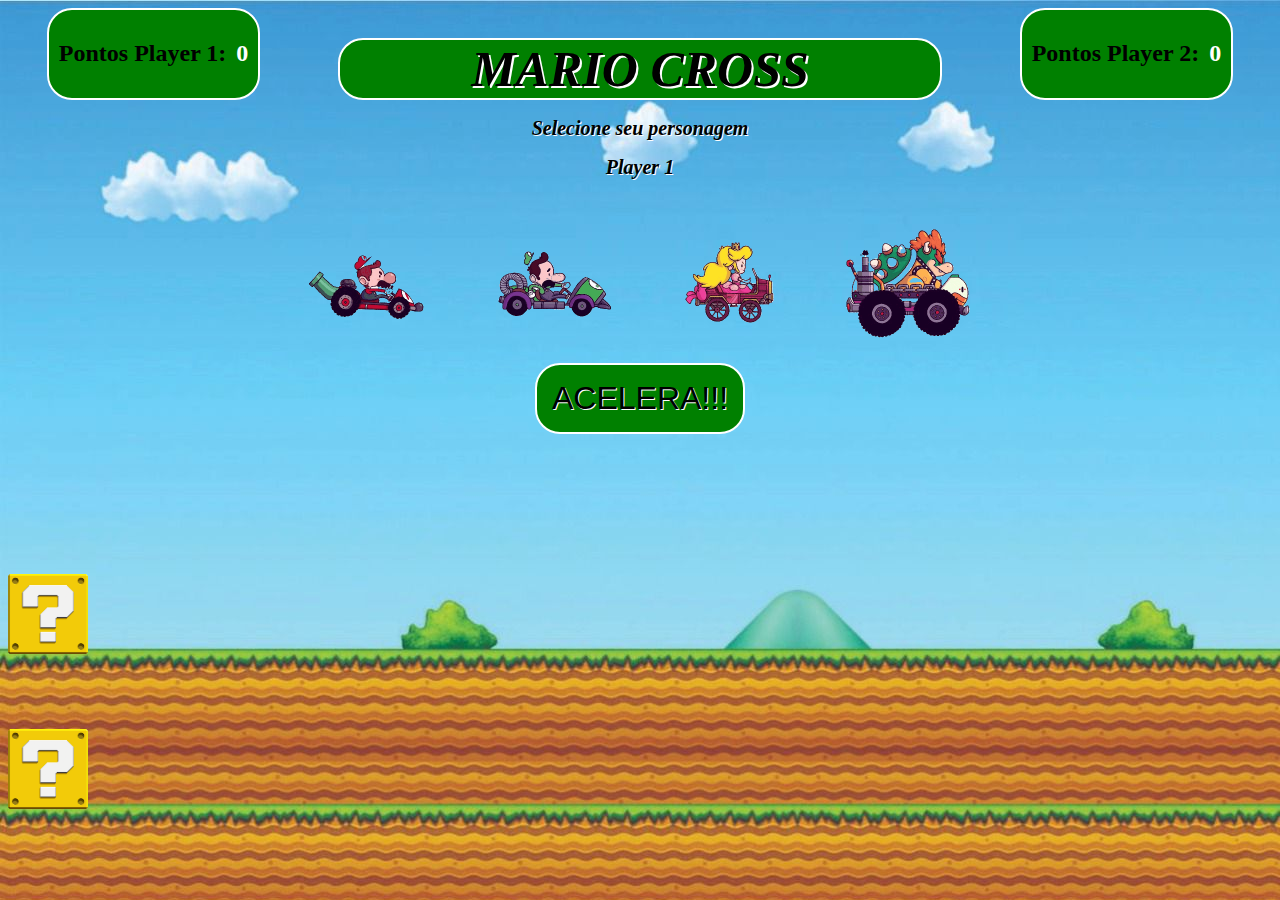
<file: index.html>
<!DOCTYPE html>
<html lang="en">

<head>
  <meta charset="UTF-8">
  <meta name="viewport" content="width=device-width, initial-scale=1.0">
  <title>Mario Cross</title>
  <link rel="stylesheet" href="style.css">
</head>

<body>
  <section class="center">
    <section class="score">
      <div class="scorePlyer">
        <h2 class="scorePlyer1">Pontos Player 1:</h2>
        <h2 id="numberScore1" class="numberScore"></h2>
      </div>
      <h1 class="title">MARIO CROSS</h1>
      <div class="scorePlyer">
        <h2 class="scorePlyer1">Pontos Player 2:</h2>
        <h2 id="numberScore2" class="numberScore"></h2>
      </div>
    </section>

    <h2 class="selection">Selecione seu personagem</h2>
    <h2 id="selectionPlayer" class="selection">Player 1</h2>


    <section id="players" class="cars">
      <div class="car1"></div>
      <div class="car2"></div>
      <div class="car3"></div>
      <div class="car4"></div>
    </section>

    <section class="btn">
      <button>ACELERA!!!</button>
    </section>

    <section class="running">
      <div id="player1" class="startCar1"></div>
      <div id="player2" class="startCar2"></div>
    </section>
  </section>

  <script src="script.js"></script>
</body>

</html>
</file>
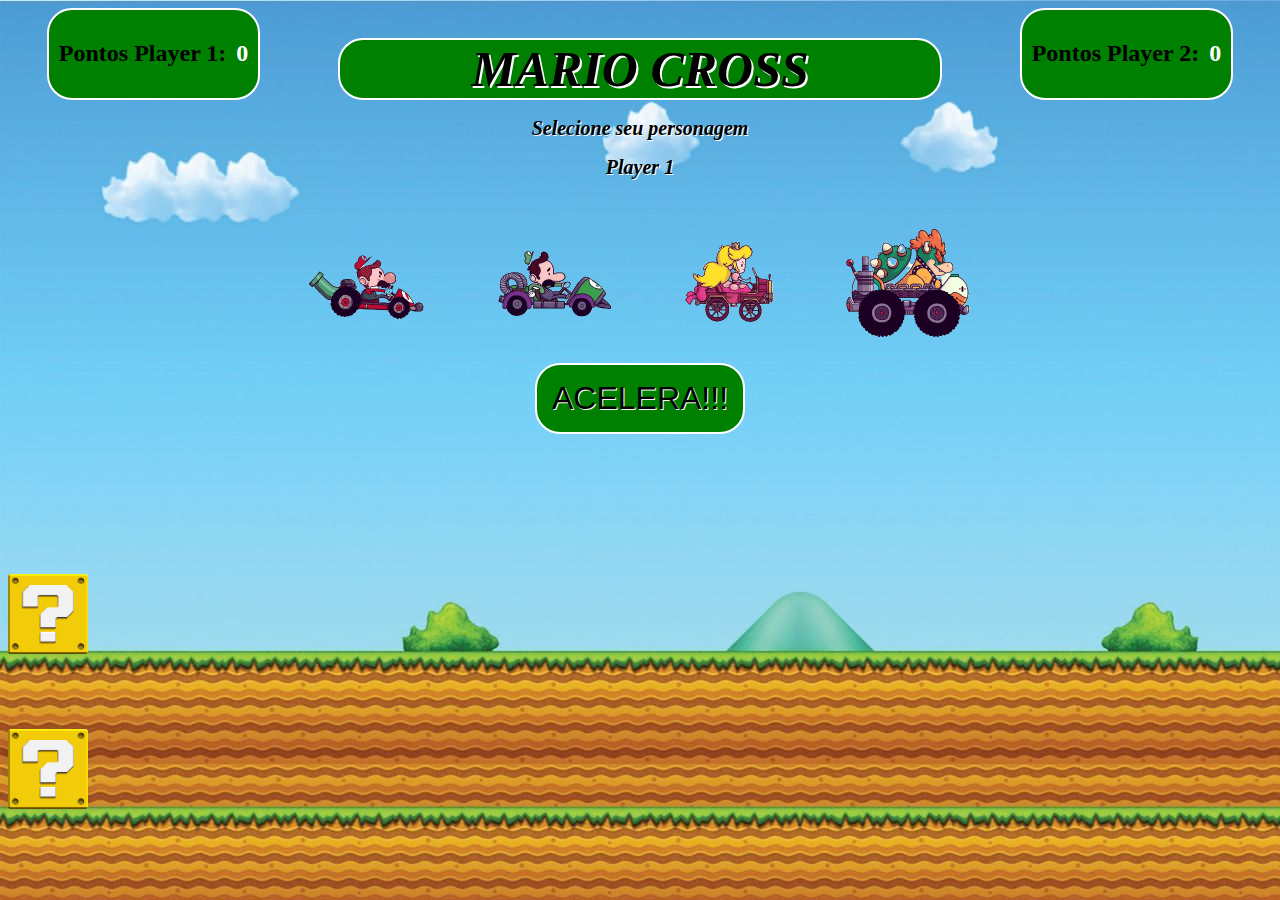
<file: src/index.html>
<!DOCTYPE html>
<html lang="en">

<head>
  <meta charset="UTF-8">
  <meta name="viewport" content="width=device-width, initial-scale=1.0">
  <title>Corrida Maluca</title>
  <link rel="stylesheet" href="style.css">
</head>

<body>
  <section class="center">
    <section class="score">
      <div class="scorePlyer">
        <h2 class="scorePlyer1">Pontos Player 1:</h2>
        <h2 id="numberScore1" class="numberScore"></h2>
      </div>
      <h1 class="title">MARIO CROSS</h1>
      <div class="scorePlyer">
        <h2 class="scorePlyer1">Pontos Player 2:</h2>
        <h2 id="numberScore2" class="numberScore"></h2>
      </div>
    </section>

    <h2 class="selection">Selecione seu personagem</h2>
    <h2 id="selectionPlayer" class="selection">Player 1</h2>


    <section id="players" class="cars">
      <div class="car1"></div>
      <div class="car2"></div>
      <div class="car3"></div>
      <div class="car4"></div>
    </section>

    <section class="btn">
      <button>ACELERA!!!</button>
    </section>

    <section class="running">
      <div id="player1" class="startCar1"></div>
      <div id="player2" class="startCar2"></div>
    </section>
  </section>

  <script src="script.js"></script>
</body>

</html>
</file>
<file: style.css>
body {
    background-image: url('./img/background.jpeg');
    display: block;
    background-size:auto;
}

.score {
    display: flex;
    justify-content: space-around;
}

.scorePlyer{
    background-color: green;
    border: solid 2px white;
    border-radius: 25px;
    padding: 10px;
    display: flex;
    flex-direction: row;
}

.numberScore {
    margin-left: 10px;
    color: white;
}

.title {
    font-style: italic;
    font-family: fantasy;
    font-size: 50px;
    margin-bottom: 0;
    margin-top: 30px;
    color:black;
    background-color: green;
    border: solid 2px white;
    text-align: center;
    text-shadow: 2px 2px rgb(255, 255, 255);
    border-radius: 25px;
    width: 600px;
}

.selection {
    text-align: center;
    font-style: oblique;
    font-weight: 85px;
    font-size: 20px;
    color: black;
    text-shadow: 1px 1px rgb(255, 255, 255);
}

.cars {
    display: flex;
    justify-content: center;
    
}

.car1 {
    background-image: url('./img/Mario.gif');
    background-size: cover;
    width: 180px;
    height: 152px;;
    display: inline-block;
}

.car2 {
    background-image: url('./img/Luigi.gif');
    background-size: cover;
    width: 180px;
    height: 152px;;
    display: inline-block;
}

.car3 {
    background-image: url('./img/Princesa.gif');
    background-size: cover;
    width: 180px;
    height: 152px;;
    display: inline-block;
}

.car4 {
    background-image: url('./img/Browser.gif');
    background-size: cover;
    width: 180px;
    height: 152px;;
    display: inline-block;
}

.btn {
    text-align: center;
}

button {
    margin-top: 15px;
    font-size: xx-large;
    background-color: green;
    color: black;
    padding: 15px;
    border-radius: 25px;
    text-shadow: 1px 1px rgb(255, 255, 255);
    border: solid 2px white;
}

button:active{
    border: solid 1px greenyellow;
}

.running {
    margin-top: 100px;
    display: flex;
    flex-direction: column;
}

.startCar1 {
    background-image: url('./img/question.png');
    background-size: cover;
    width: 80px;
    height: 80px;
    margin-top: 40px;
}
.startCar2 {
    background-image: url('./img/question.png');
    background-size: cover;
    width: 80px;
    height: 80px;
    margin-top: 75px;
}
</file>
<file: src/style.css>
body {
    background-image: url('./img/imgFundo.jpeg');
    display: block;    
}

.score {
    display: flex;
    justify-content: space-around;
}

.scorePlyer{
    background-color: green;
    border: solid 2px white;
    border-radius: 25px;
    padding: 10px;
    display: flex;
    flex-direction: row;
}

.numberScore {
    margin-left: 10px;
    color: white;
}

.title {
    font-style: italic;
    font-family: fantasy;
    font-size: 50px;
    margin-bottom: 0;
    margin-top: 30px;
    color:black;
    background-color: green;
    border: solid 2px white;
    text-align: center;
    text-shadow: 2px 2px rgb(255, 255, 255);
    border-radius: 25px;
    width: 600px;
}

.selection {
    text-align: center;
    font-style: oblique;
    font-weight: 85px;
    font-size: 20px;
    color: black;
    text-shadow: 1px 1px rgb(255, 255, 255);
}

.cars {
    display: flex;
    justify-content: center;
    
}

.car1 {
    background-image: url('./img/Mario.gif');
    background-size: cover;
    width: 180px;
    height: 152px;;
    display: inline-block;
}

.car2 {
    background-image: url('./img/Luigi.gif');
    background-size: cover;
    width: 180px;
    height: 152px;;
    display: inline-block;
}

.car3 {
    background-image: url('./img/Princesa.gif');
    background-size: cover;
    width: 180px;
    height: 152px;;
    display: inline-block;
}

.car4 {
    background-image: url('./img/Browser.gif');
    background-size: cover;
    width: 180px;
    height: 152px;;
    display: inline-block;
}

.btn {
    text-align: center;
}

button {
    margin-top: 15px;
    font-size: xx-large;
    background-color: green;
    color: black;
    padding: 15px;
    border-radius: 25px;
    text-shadow: 1px 1px rgb(255, 255, 255);
    border: solid 2px white;
}

.running {
    margin-top: 100px;
    display: flex;
    flex-direction: column;
}

.startCar1 {
    background-image: url('./img/question.png');
    background-size: cover;
    width: 80px;
    height: 80px;
    margin-top: 40px;
}
.startCar2 {
    background-image: url('./img/question.png');
    background-size: cover;
    width: 80px;
    height: 80px;
    margin-top: 75px;
}
</file>
